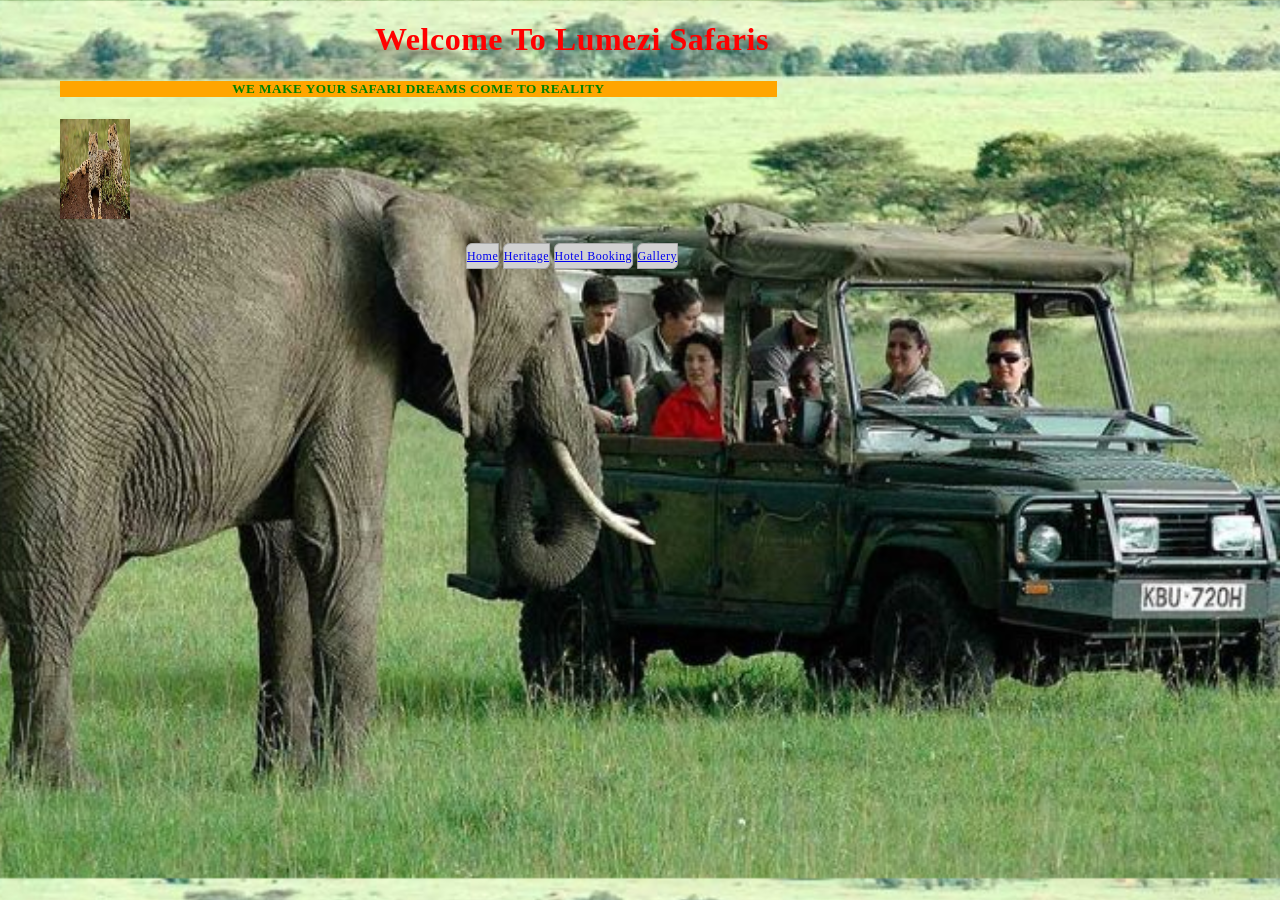
<file: index.html>
<!DOCTYPE html>
<html lang="en" dir="ltr">
  <head>
    <meta charset="utf-8">
    <title></title>
    <link rel="stylesheet" href="safari.css">
  </head>
  <body>
    <h1>Welcome To Lumezi Safaris</h1>
    <h5>WE MAKE YOUR SAFARI DREAMS COME TO REALITY</h5>
    <img src="cheetah.jpeg" width="70" height="100" alt="">
    <ul class="tabrow">
      <li><a href="safari.html">Home</a></li>
      <li><a href="heritage.html">Heritage</a></li>
      <li><a href="hotel.html">Hotel Booking</a></li>
      <li><a href="safarigallery.html">Gallery</a></li>
    </ul>
  </body>
</html>
</file>
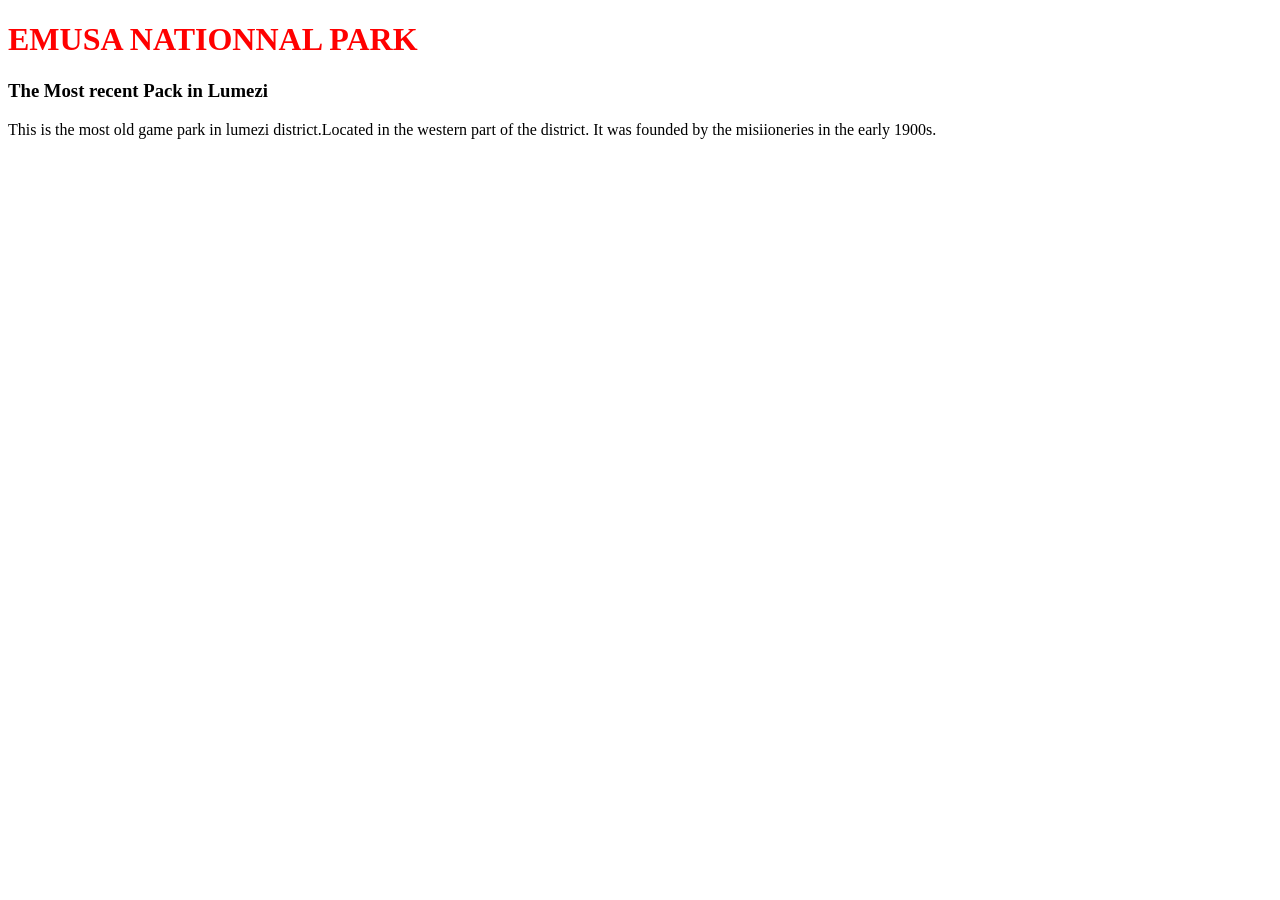
<file: emusa.html>
<!DOCTYPE html>
<html lang="en" dir="ltr">
  <head>
    <meta charset="utf-8">
    <title></title>
    <link rel="stylesheet" href="emusa.css">
  </head>
  <body>
    <h1>EMUSA NATIONNAL PARK</h1>
    <h3>The Most recent Pack in Lumezi</h3>
    <p>This is the most old game park in lumezi district.Located in the western part of the district. It was founded by the misiioneries in the early 1900s.</p>
  </body>
</html>
</file>
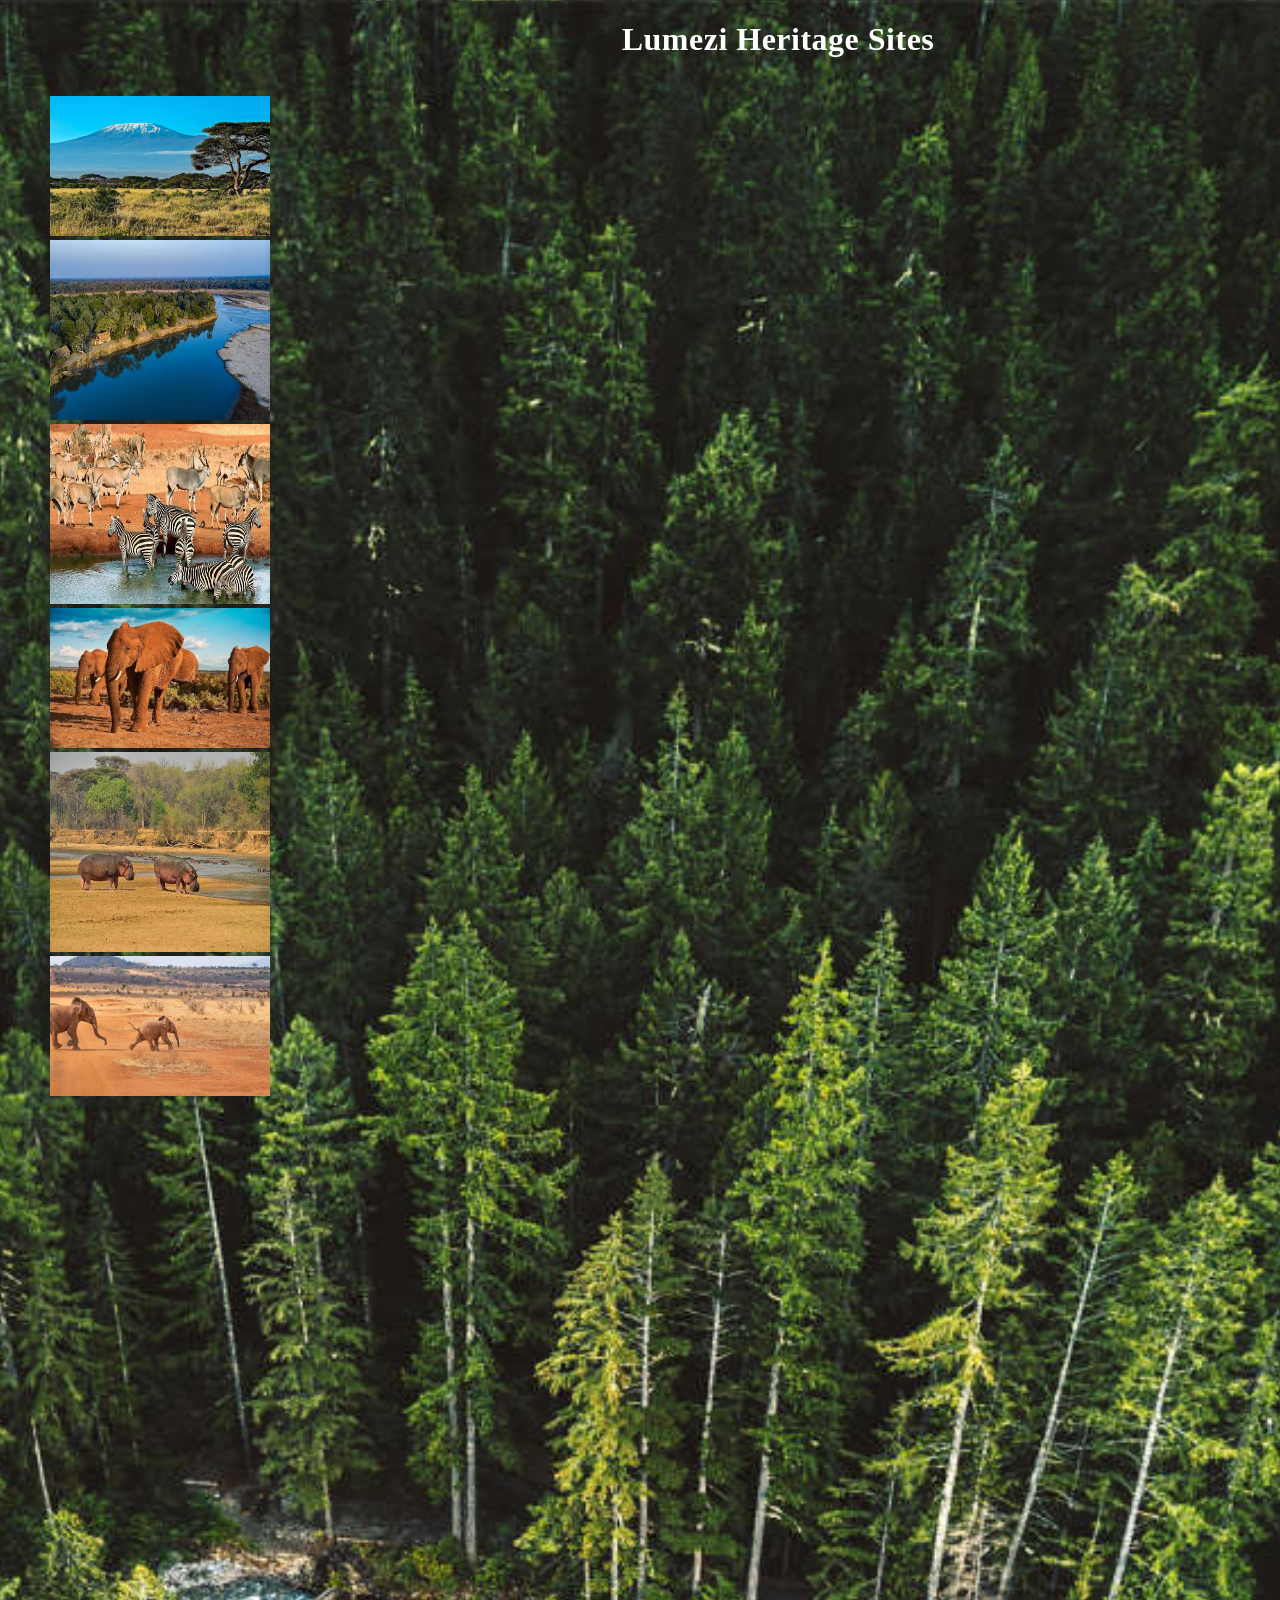
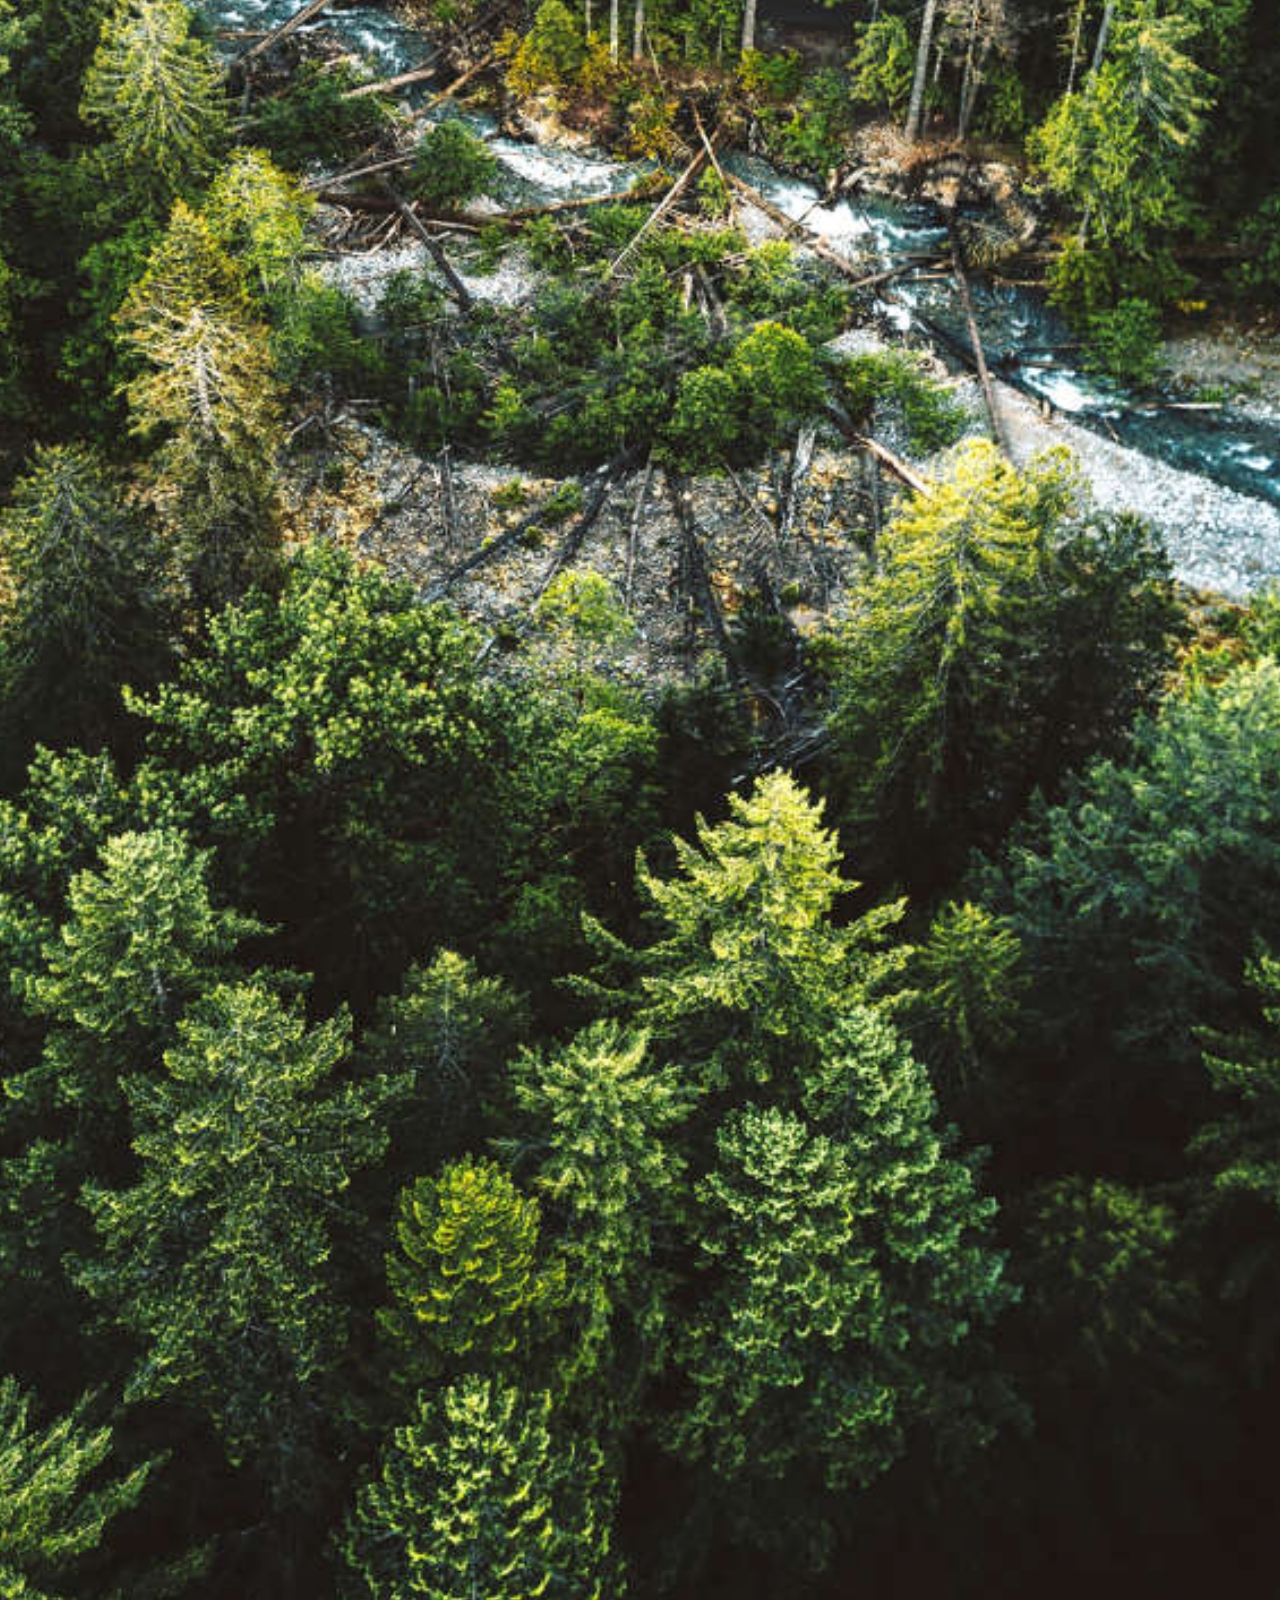
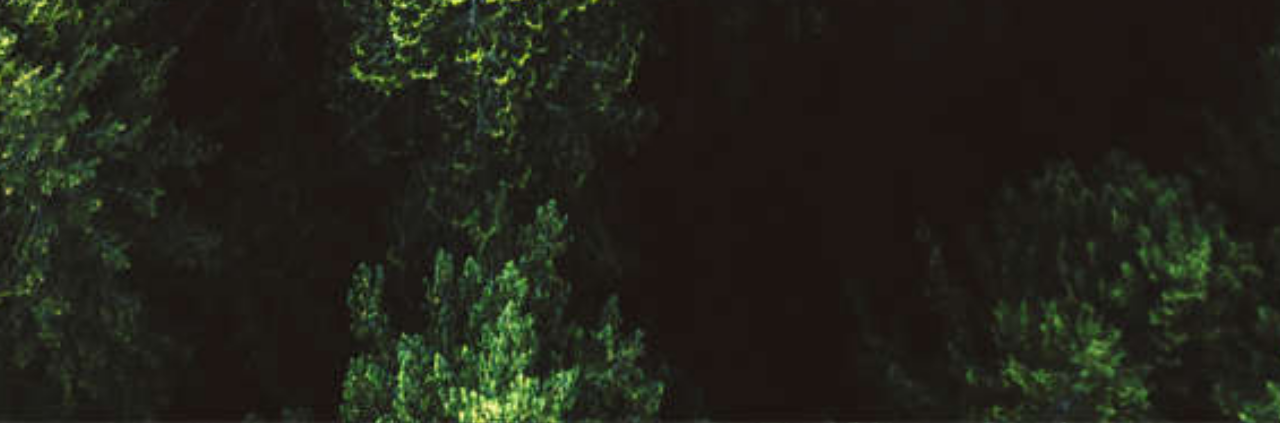
<file: heritage.html>
<!DOCTYPE html>
<html lang="en" dir="ltr">
  <head>
    <meta charset="utf-8">
    <title></title>
    <link rel="stylesheet" href="heritage.css">
  </head>
  <body>
    <h1>Lumezi Heritage Sites</h1>
    <ul class-class="tabrow">
      <li><a href="Lumimba.html"><img src="kilimanjaro.jpeg" width="220" height="140" alt=""></a></li>
      <li><a href="Ng'onga.html"><img src="river.jpeg" width="220" height="180" alt=""></a></li>
      <li><a href="Mwase.html"><img src="zebra1.jpeg" width="220" height="180" alt=""></a></li>
      <li><a href="Lusuntha.html"><img src="elephant1.jpeg" width="220" height="140" alt=""></a></li>
      <li><a href="Kamsaro.html"><img src="hipo.jpeg" width="220" height="200" alt=""></a></li>
      <li><a href="Emusa.html"><img src="babyelephant.jpeg" width="220" height="140" alt=""></a></li>
    </ul>
  </body>
</html>
</file>
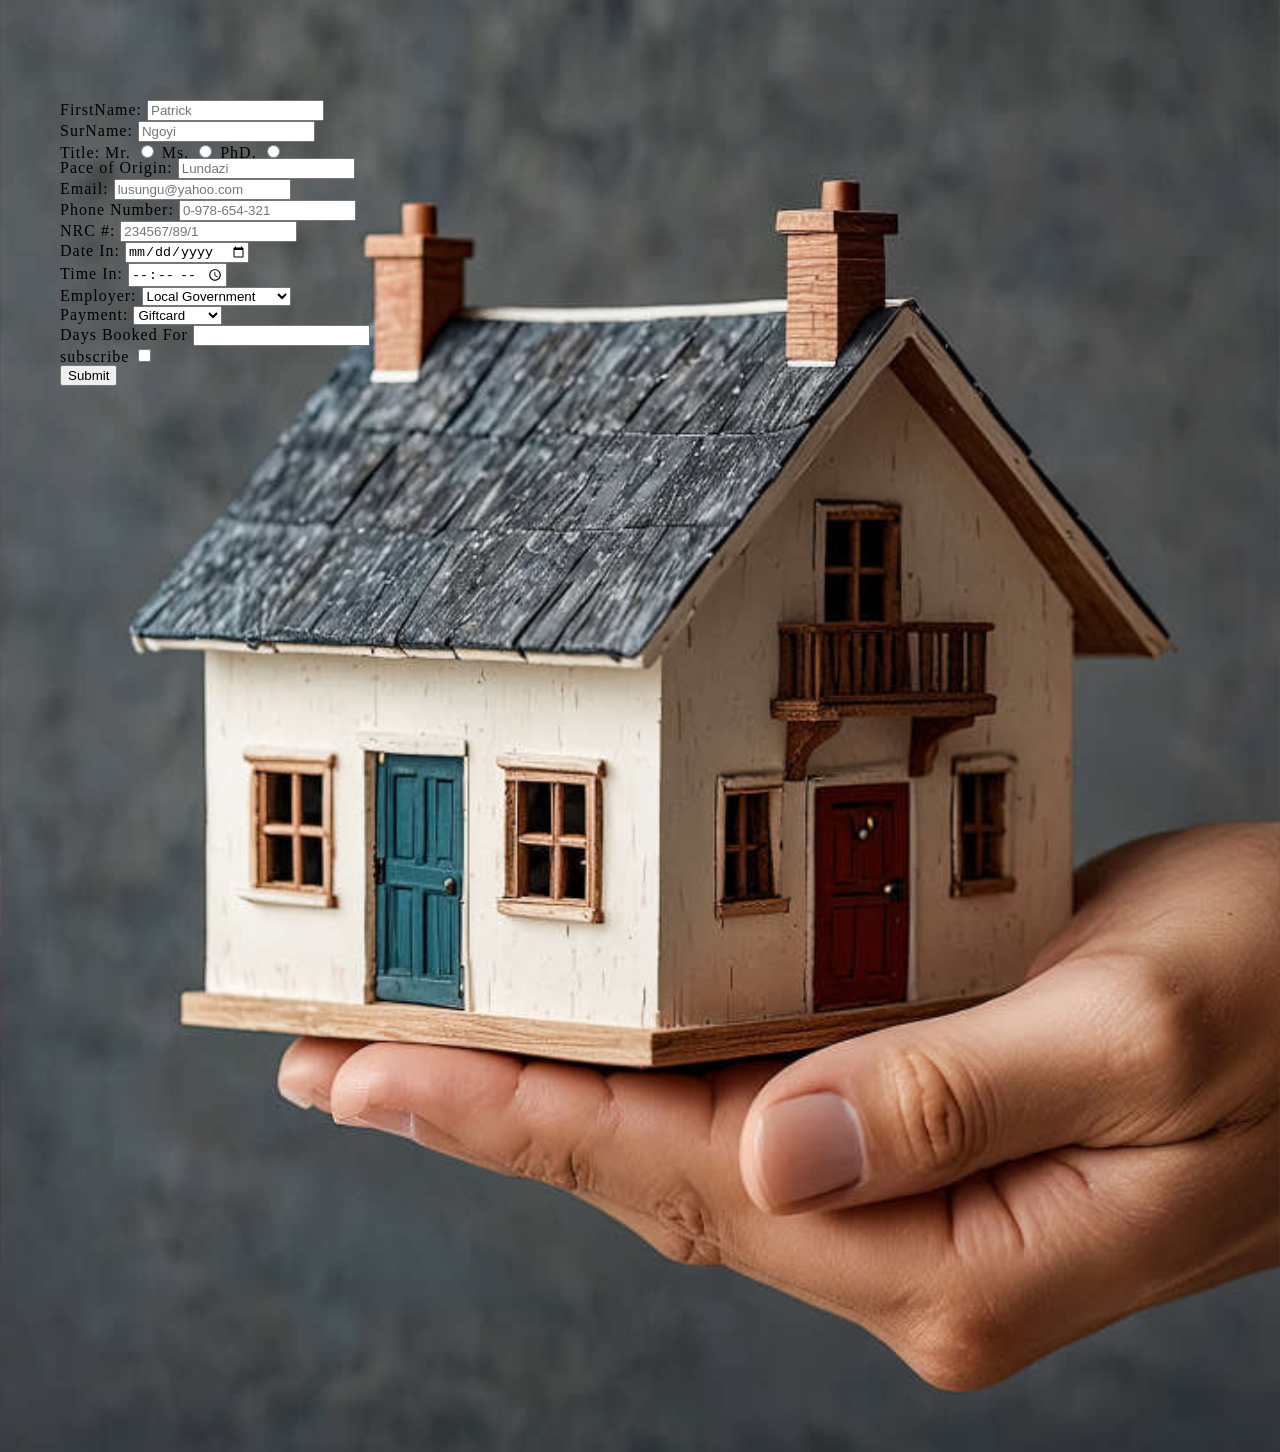
<file: hotel.html>
<!DOCTYPE html>
<html lang="en" dir="ltr">
  <head>
    <meta charset="utf-8">
    <title></title>
    <link rel="stylesheet" href="hotel.css">
  </head>
  <body>
  	<form action="index.php" method="post">
  		<label>FirstName:</label>
  		<input type="text" placeholder="Patrick"><br>
      <label>SurName:</label>
  		<input type="text" placeholder="Ngoyi"><br>
      <label>Title:</label>
  		<label>Mr.</label>
  		<input type="radio" name="title">
  		<label>Ms.</label>
  		<input type="radio" name="title">
  		<label>PhD.</label>
  		<input type="radio" name="title"><br>
  		<label>Pace of  Origin:</label>
  		<input type="text" placeholder="Lundazi"><br>
  		<label>Email:</label>
  		<input type="text" placeholder="lusungu@yahoo.com"><br>
  		<label>Phone Number:</label>
  		<input type="numbers" placeholder="0-978-654-321"><br>
  		<label>NRC #:</label>
  		<input type="numbers" placeholder="234567/89/1"><br>
  		<label>Date In:</label>
  		<input type="date"><br>
  		<label>Time In:</label>
      <input type="time"><br>
      <label>Employer:</label>
      <select>
  			<option>Ministry Of Education</option>
  			<option>Ministry Of Health</option>
  			<option selected>Local Government</option>
  		</select><br>
      <lable>Payment:</lable>
  		<select>
  			<option>Visa</option>
  			<option>Mastercard</option>
  			<option selected>Giftcard</option>
  		</select><br>
      <label>Days Booked For</label>
      <input type="number" name="num"><br>
  		<label>subscribe</label>
  		<input type="checkbox" value="Year 1" value="Year 2" value="3"><br>
    	<input type="submit">
  	</form>
  </body>
</html>
</file>
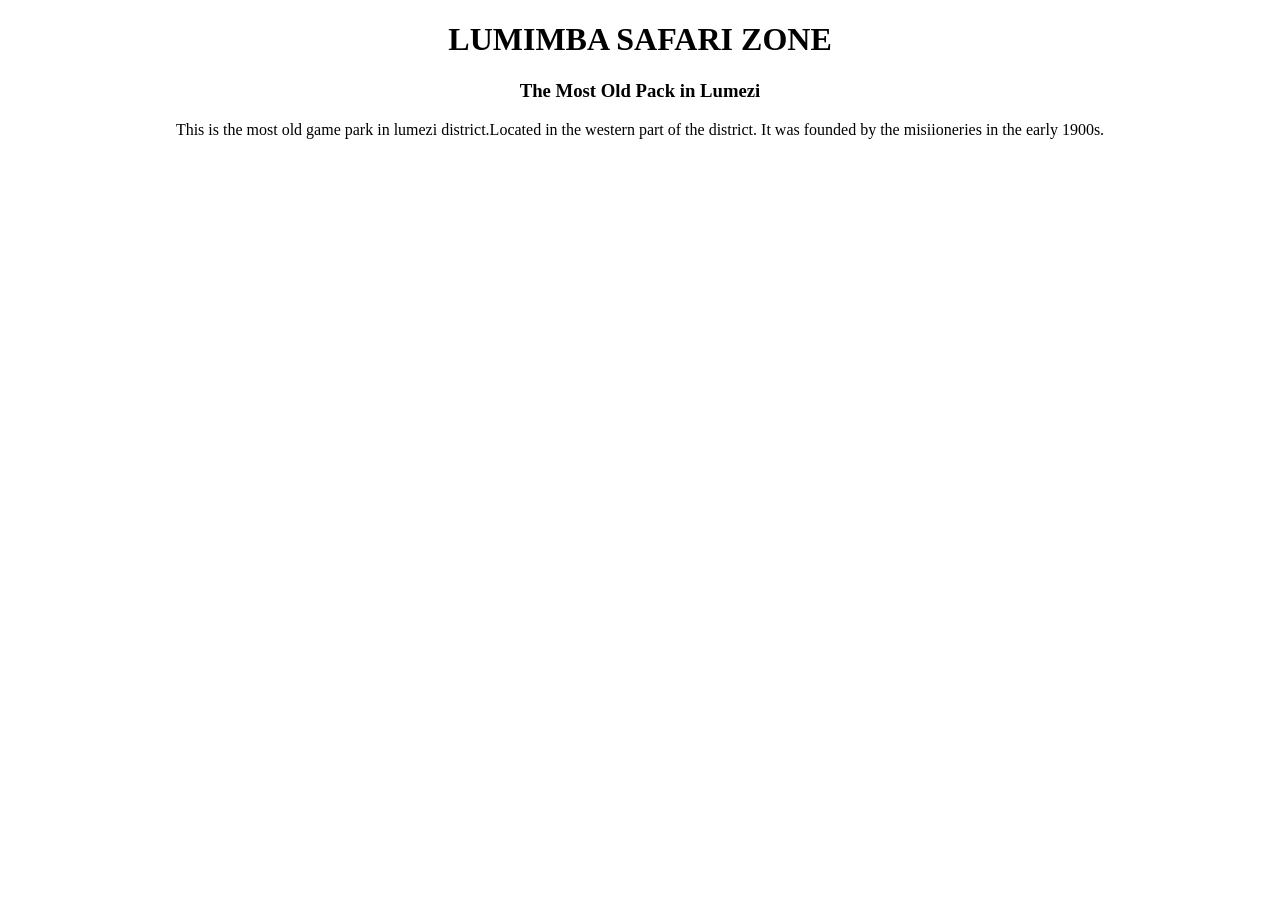
<file: lumimba.html>
<!DOCTYPE html>
<html lang="en" dir="ltr">
  <head>
    <meta charset="utf-8">
    <title></title>
    <link rel="stylesheet" href="lumimba.css">
  </head>
  <body>
    <h1>LUMIMBA SAFARI ZONE</h1>
    <h3>The Most Old Pack in Lumezi</h3>
    <p>This is the most old game park in lumezi district.Located in the western part of the district. It was founded by the misiioneries in the early 1900s.</p>
  </body>
</html>
</file>
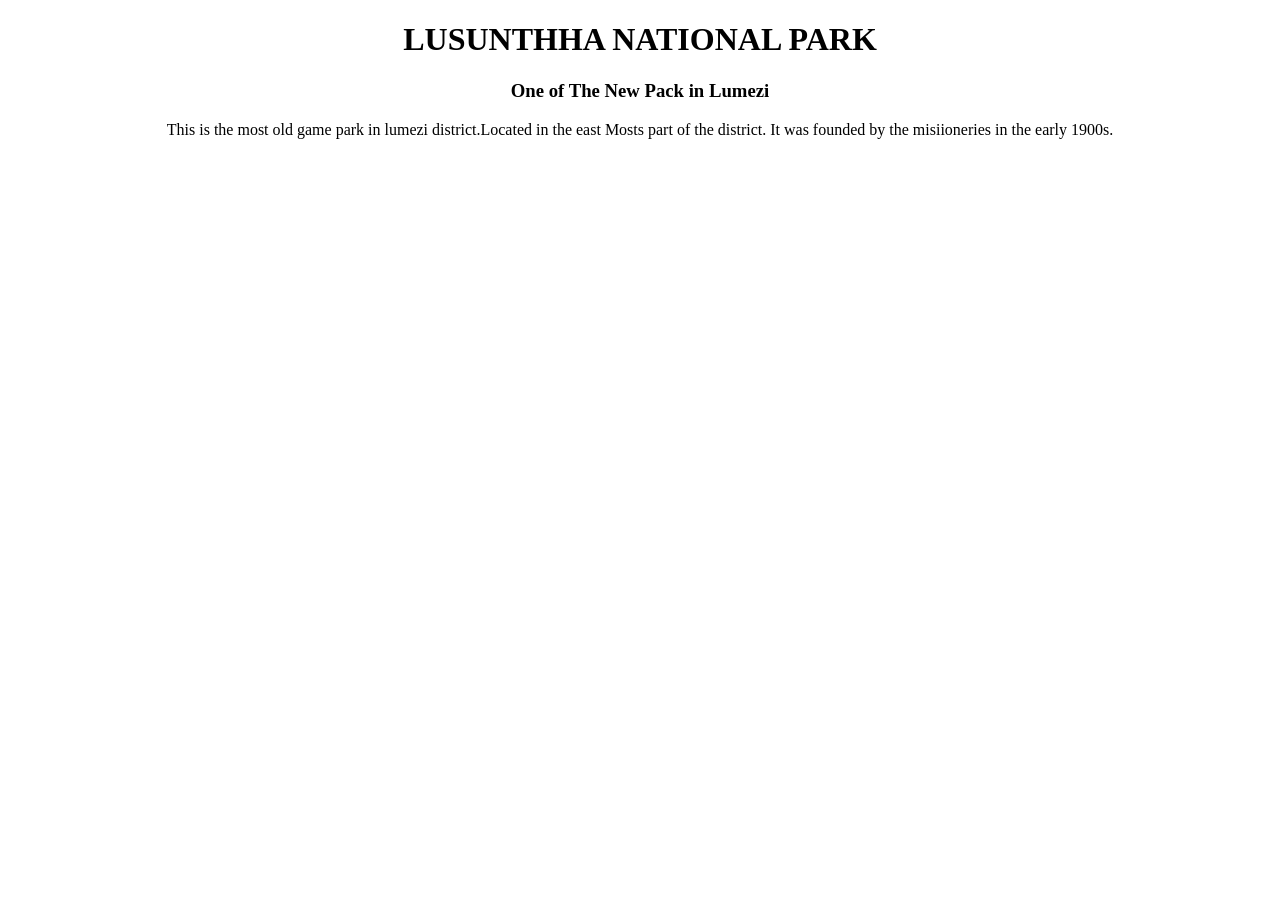
<file: lusuntha.html>
<!DOCTYPE html>
<html lang="en" dir="ltr">
  <head>
    <meta charset="utf-8">
    <title></title>
    <link rel="stylesheet" href="lusuntha.css">
  </head>
  <body>
    <h1>LUSUNTHHA NATIONAL PARK</h1>
    <h3>One of The New Pack in Lumezi</h3>
    <p>This is the most old game park in lumezi district.Located in the
      east Mosts part of the district. It was founded by the misiioneries in the early 1900s.</p>
  </body>
</html>
</file>
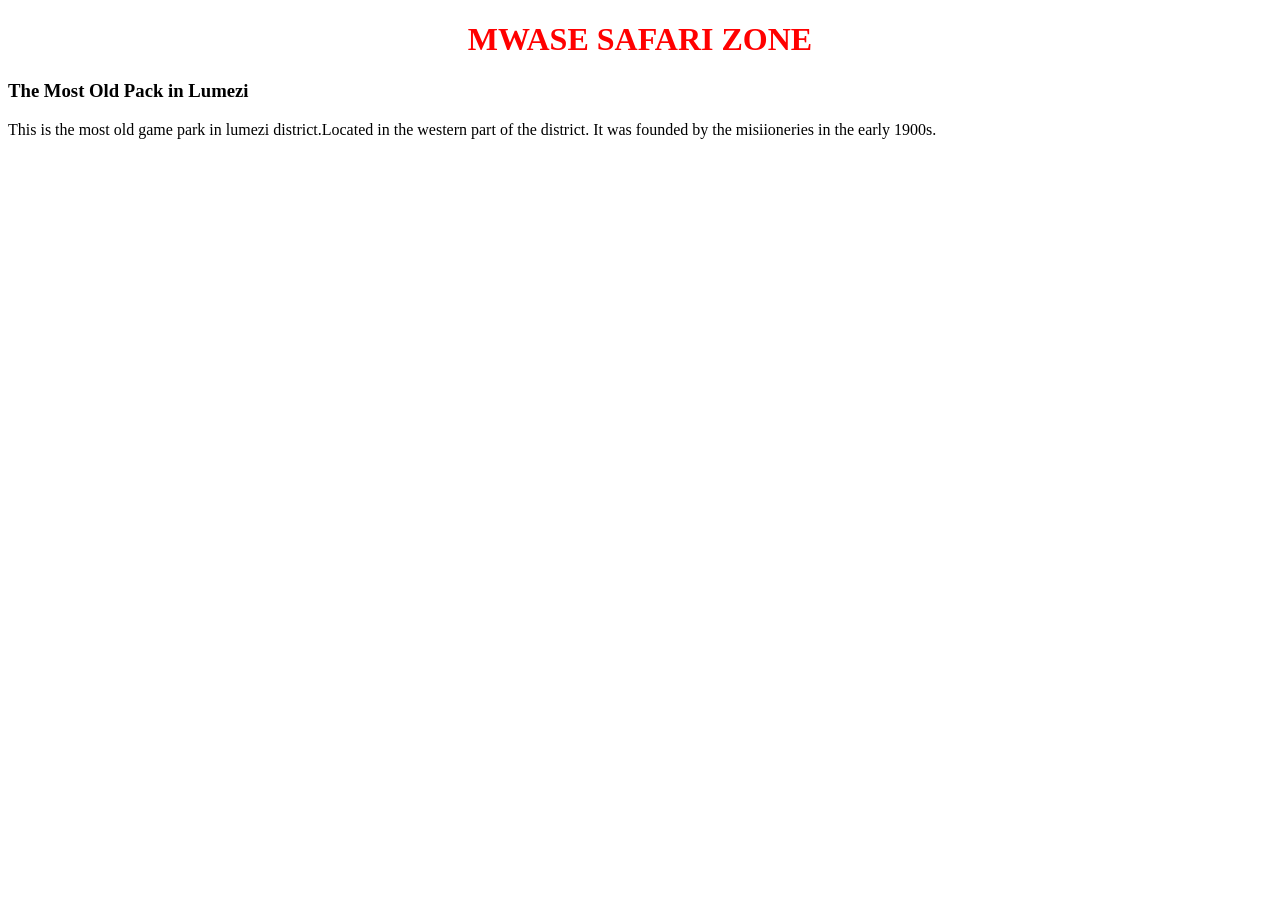
<file: mwase.html>
<!DOCTYPE html>
<html lang="en" dir="ltr">
  <head>
    <meta charset="utf-8">
    <title></title>
    <link rel="stylesheet" href="mwase.css">
  </head>
  <body>
    <h1>MWASE SAFARI ZONE</h1>
    <h3>The Most Old Pack in Lumezi</h3>
    <p>This is the most old game park in lumezi district.Located in the western part of the district. It was founded by the misiioneries in the early 1900s.</p>
  </body>
</html>
</file>
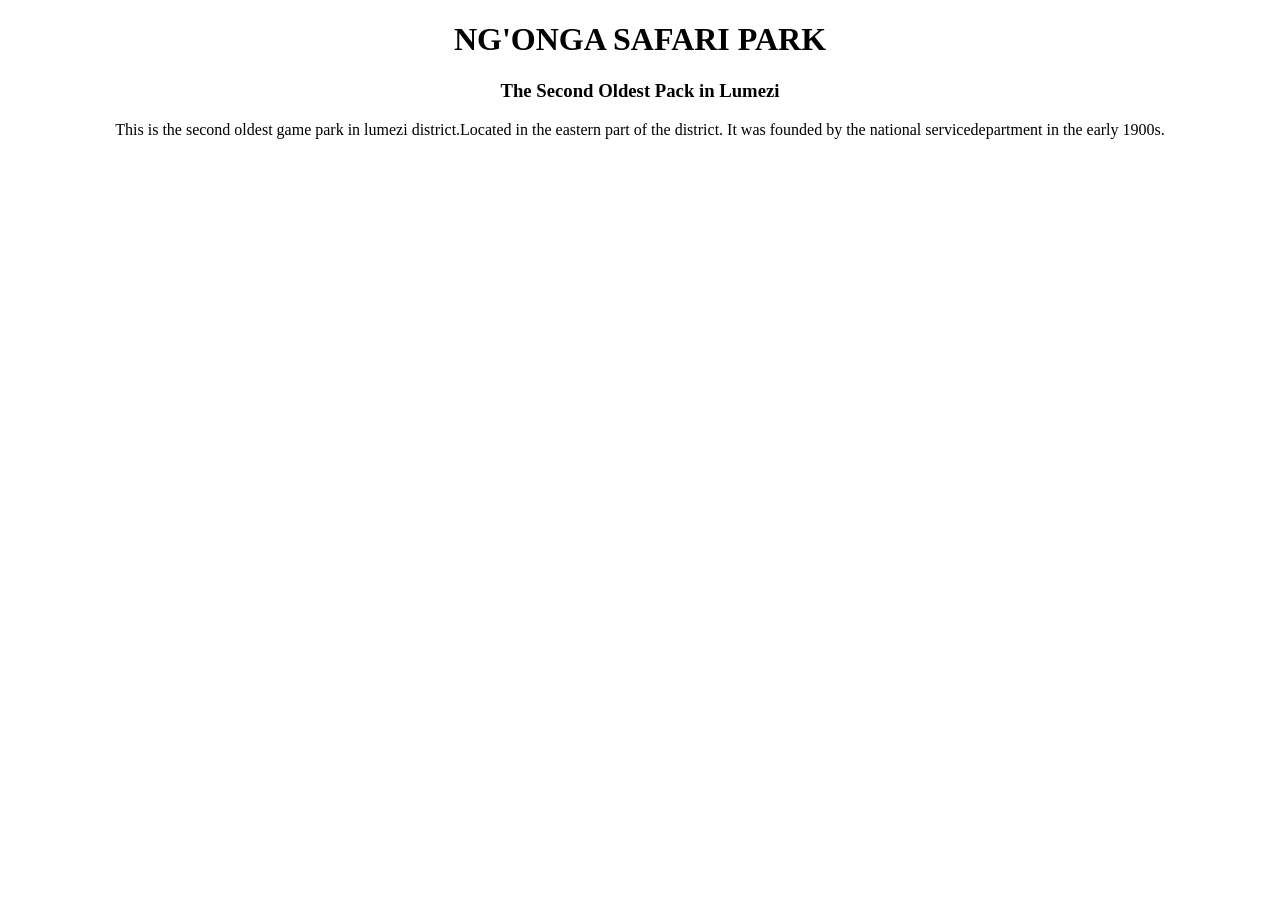
<file: ng'onga.html>
<!DOCTYPE html>
<html lang="en" dir="ltr">
  <head>
    <meta charset="utf-8">
    <title></title>
    <link rel="stylesheet" href="ng'onga.css">
  </head>
  <body>
    <h1>NG'ONGA SAFARI PARK</h1>
    <h3>The Second Oldest Pack in Lumezi</h3>
    <p>This is the second oldest game park in lumezi
      district.Located in the eastern part of the district.
       It was founded by the national servicedepartment in the early 1900s.</p>
  </body>
</html>
</file>
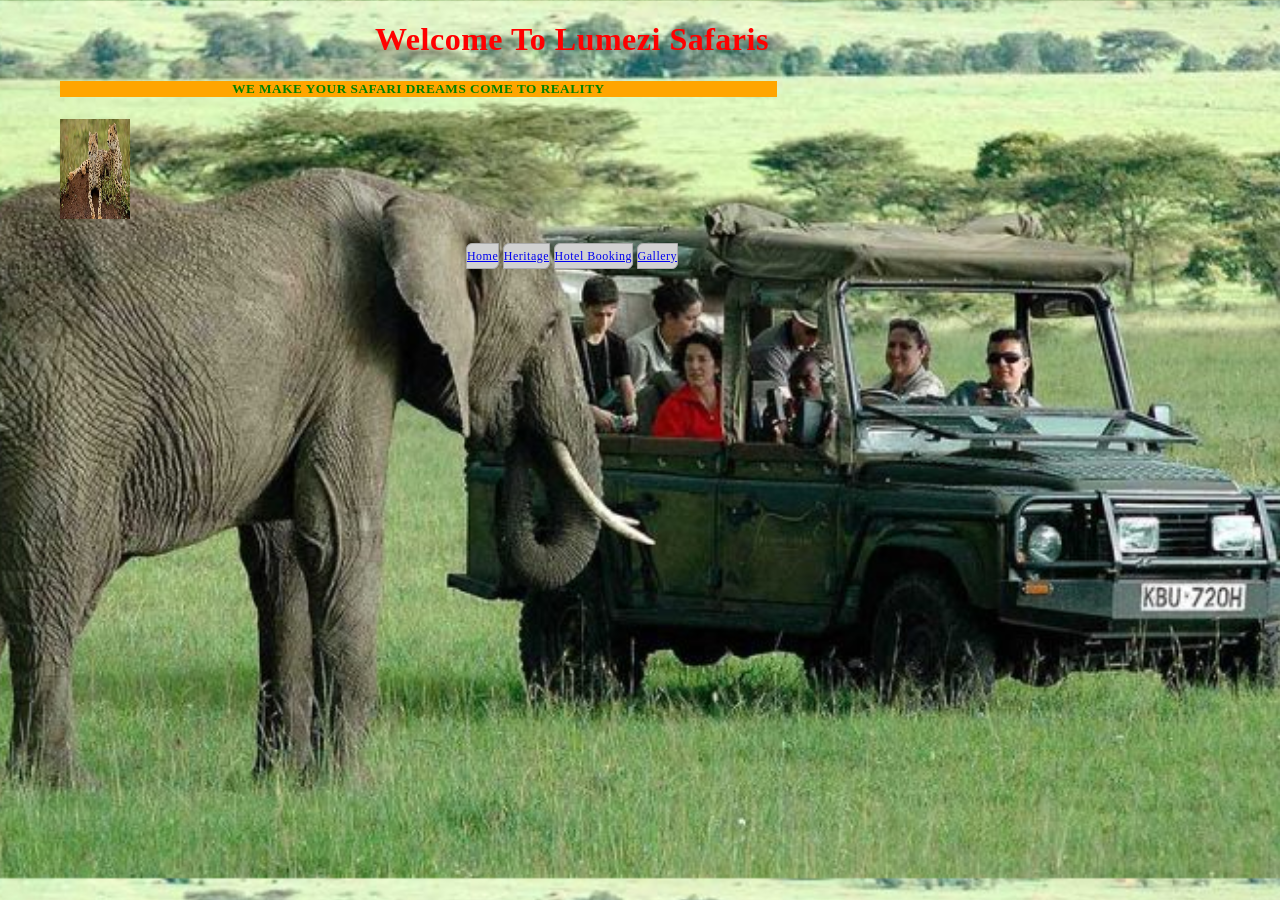
<file: safari.html>
<!DOCTYPE html>
<html lang="en" dir="ltr">
  <head>
    <meta charset="utf-8">
    <title></title>
    <link rel="stylesheet" href="safari.css">
  </head>
  <body>
    <h1>Welcome To Lumezi Safaris</h1>
    <h5>WE MAKE YOUR SAFARI DREAMS COME TO REALITY</h5>
    <img src="cheetah.jpeg" width="70" height="100" alt="">
    <ul class="tabrow">
      <li><a href="safari.html">Home</a></li>
      <li><a href="heritage.html">Heritage</a></li>
      <li><a href="hotel.html">Hotel Booking</a></li>
      <li><a href="safarigallery.html">Gallery</a></li>
    </ul>
  </body>
</html>
</file>
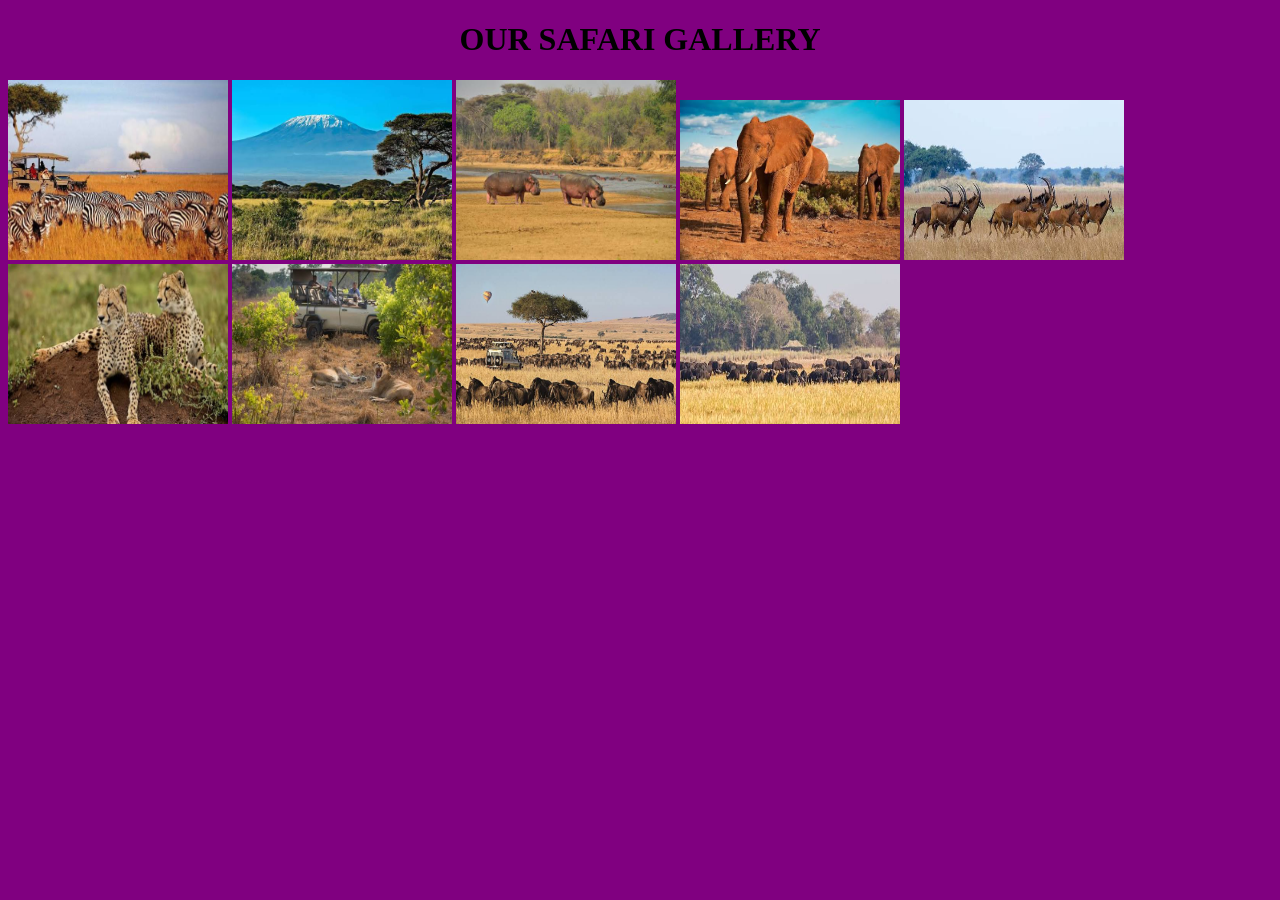
<file: safarigallery.html>
<!DOCTYPE html>
<html lang="en" dir="ltr">
  <head>
    <meta charset="utf-8">
    <title></title>
    <link rel="stylesheet" href="safarigallery.css">
  </head>
  <body>
    <h1>OUR SAFARI GALLERY</h1>
    <img src="zebra.jpeg" height="180" width="220" alt="">
    <img src="kilimanjaro.jpeg" height="180" width="220" alt="">
    <img src="hipo.jpeg" height="180" width="220" alt="">
    <img src="elephant1.jpeg" height="160" width="220" alt="">
    <img src="kudus.jpeg" height="160" width="220" alt="">
    <img src="cheetah.jpeg" height="160" width="220" alt="">
    <img src="lions.jpeg" height="160" width="220" alt="">
    <img src="beasts.jpeg" height="160" width="220" alt="">
    <img src="buffalo.jpeg" height="160" width="220" alt="">
  </body>
</html>
</file>
<file: safari.css>
body {
  background-image: url(elephant.jpg);
  height: 95vh;
  width: 80%;
  background-size: cover;
  background-position: center;
  opacity: 100%;
  margin-left: 60px;
  text-align: left;
  margin-top: 15px;
  letter-spacing: 0.5px;
  margin-bottom: 2px;
  }
.tabrow {
  text-align: center;
  list-style: none;
  margin: 20px 0 20px;
  padding: 0;
  line-height: 24px;
  height: 26px;
  overflow: visible;
  font-size: 12px;
  font-family: verdana;
  position: relative;
}
.tabrow li {
  align-items: flex-end;
  border: 1px solid #aaa;
  background: #d1d1d1;
  display: inline-block;
  position: relative;
  border-top-left-radius: 6px;
  /*border-top-right-radius: 6px;*/
  border-bottom-right-radius: 6px;
  /*border-bottom-left-radius: 6px;*/
}
ul {

}
div {
 align-content: center;
}
h1 {
  text-align: center;
  color: red;
}
h5 {
  color: green;
  background-color: orange;
  width: 70%;
  text-align: center;
}
img {
  position: relative;
}
</file>
<file: emusa.css>
h1 {
  color: red;
}
</file>
<file: heritage.css>
* {
/*background-color: grey;*/
}
h1 {
  text-align: center;
  color: #fff;
}
ul {
  list-style: none;
  text-decoration: none;
  position: relative;
  display: inline-block;
}
body {
  background-image: url(forest.png);
  height: 400vh;
  width: 120%;
  background-size: cover;
  background-position: center;
  opacity: 100%;
  margin-left: 10px;
  text-align: left;
  margin-top: 15px;
  letter-spacing: 0.5px;
  margin-bottom: 2px;
  }
</file>
<file: hotel.css>
body {
  background-image: url(house.png);
  height: 150vh;
  width: 100%;
  background-size: cover;
  background-position: center;
  opacity: 100%;
  margin-left: 60px;
  text-align: left;
  margin-top: 50px;
  letter-spacing: 1px;
  line-height: 6px;
  margin-bottom: 2px;
  padding-top: 50px;
}

#background {
  background-image: url(me_n_mine.jpg);
  height: 100vh;
  width: 100%;
  background-size: cover;
  background-position: center;
}
</file>
<file: lumimba.css>
* {
  text-align: center;
}
</file>
<file: lusuntha.css>
* {

  text-align: center;
}
</file>
<file: mwase.css>
h1 {
  color: red;
  text-align: center;
  }
</file>
<file: safarigallery.css>
* {
  background-color: purple;
}
h1 {
  text-align: center;
}
</file>
